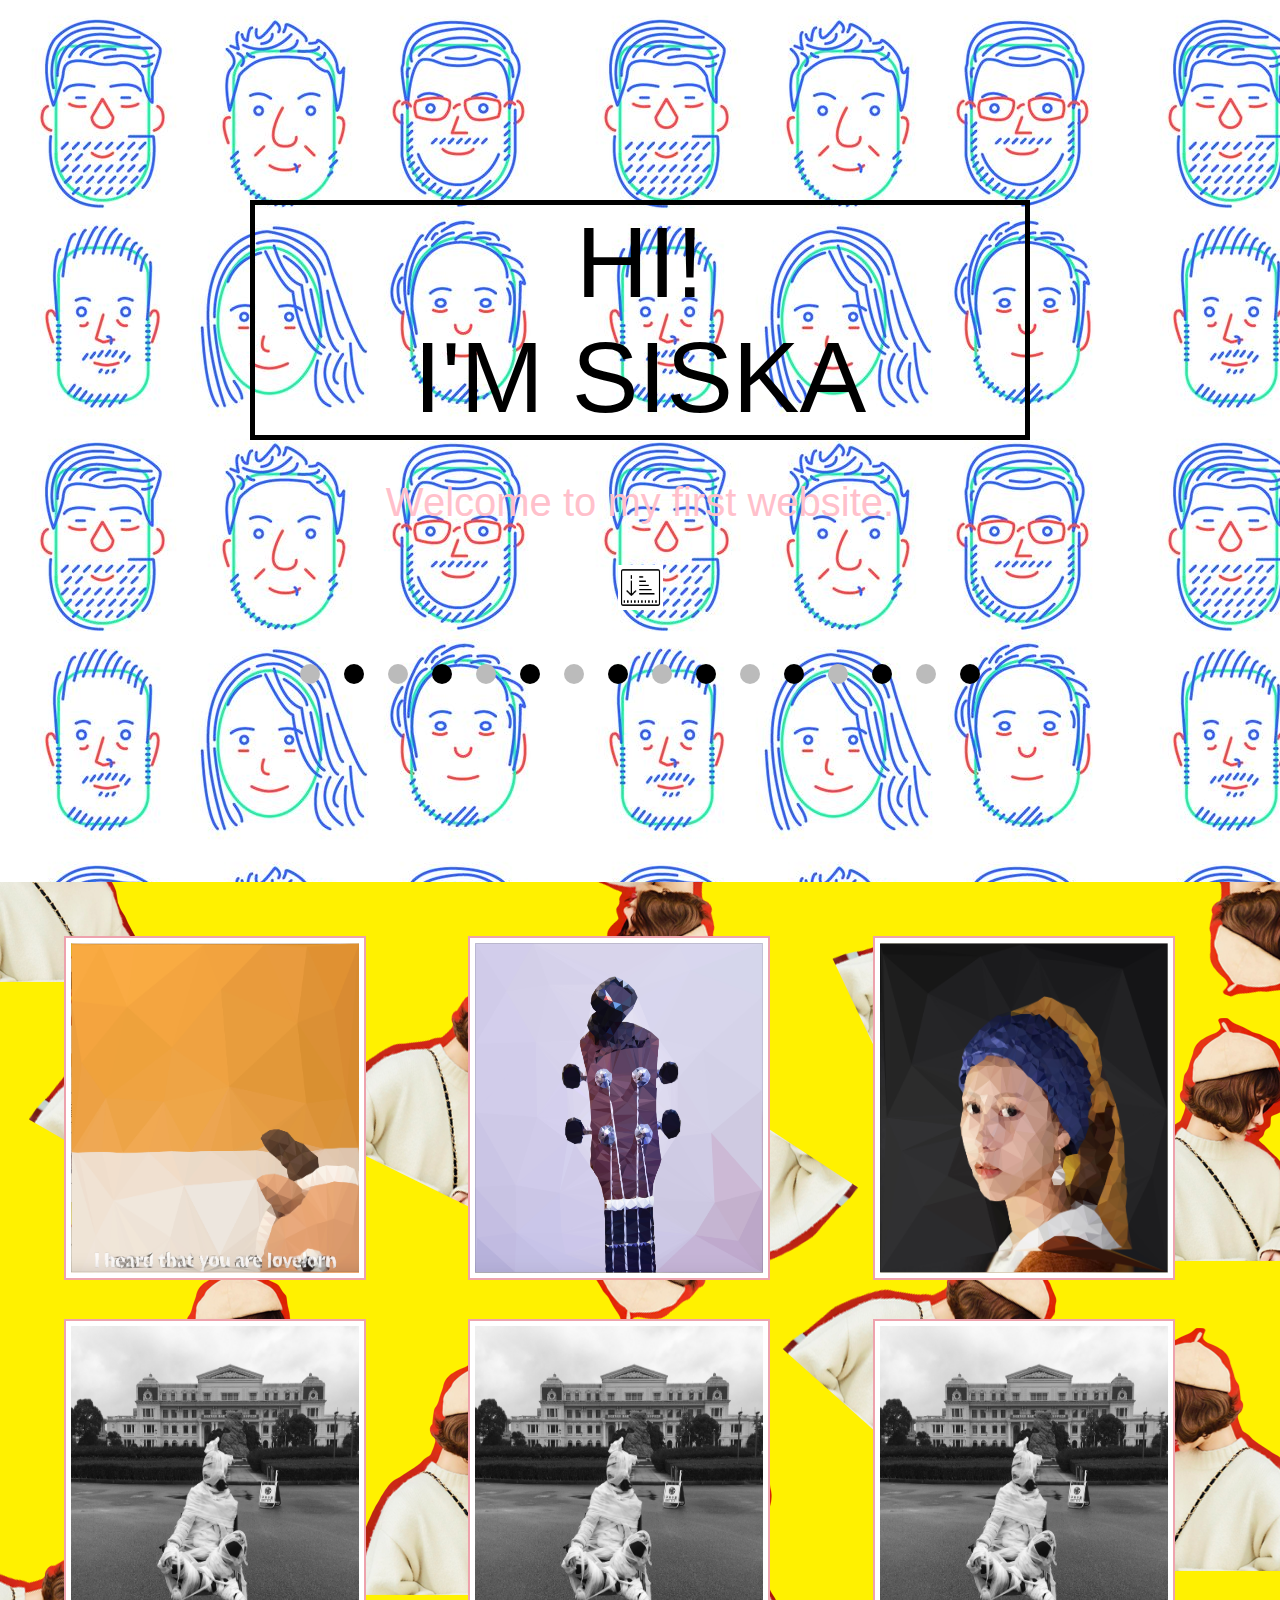
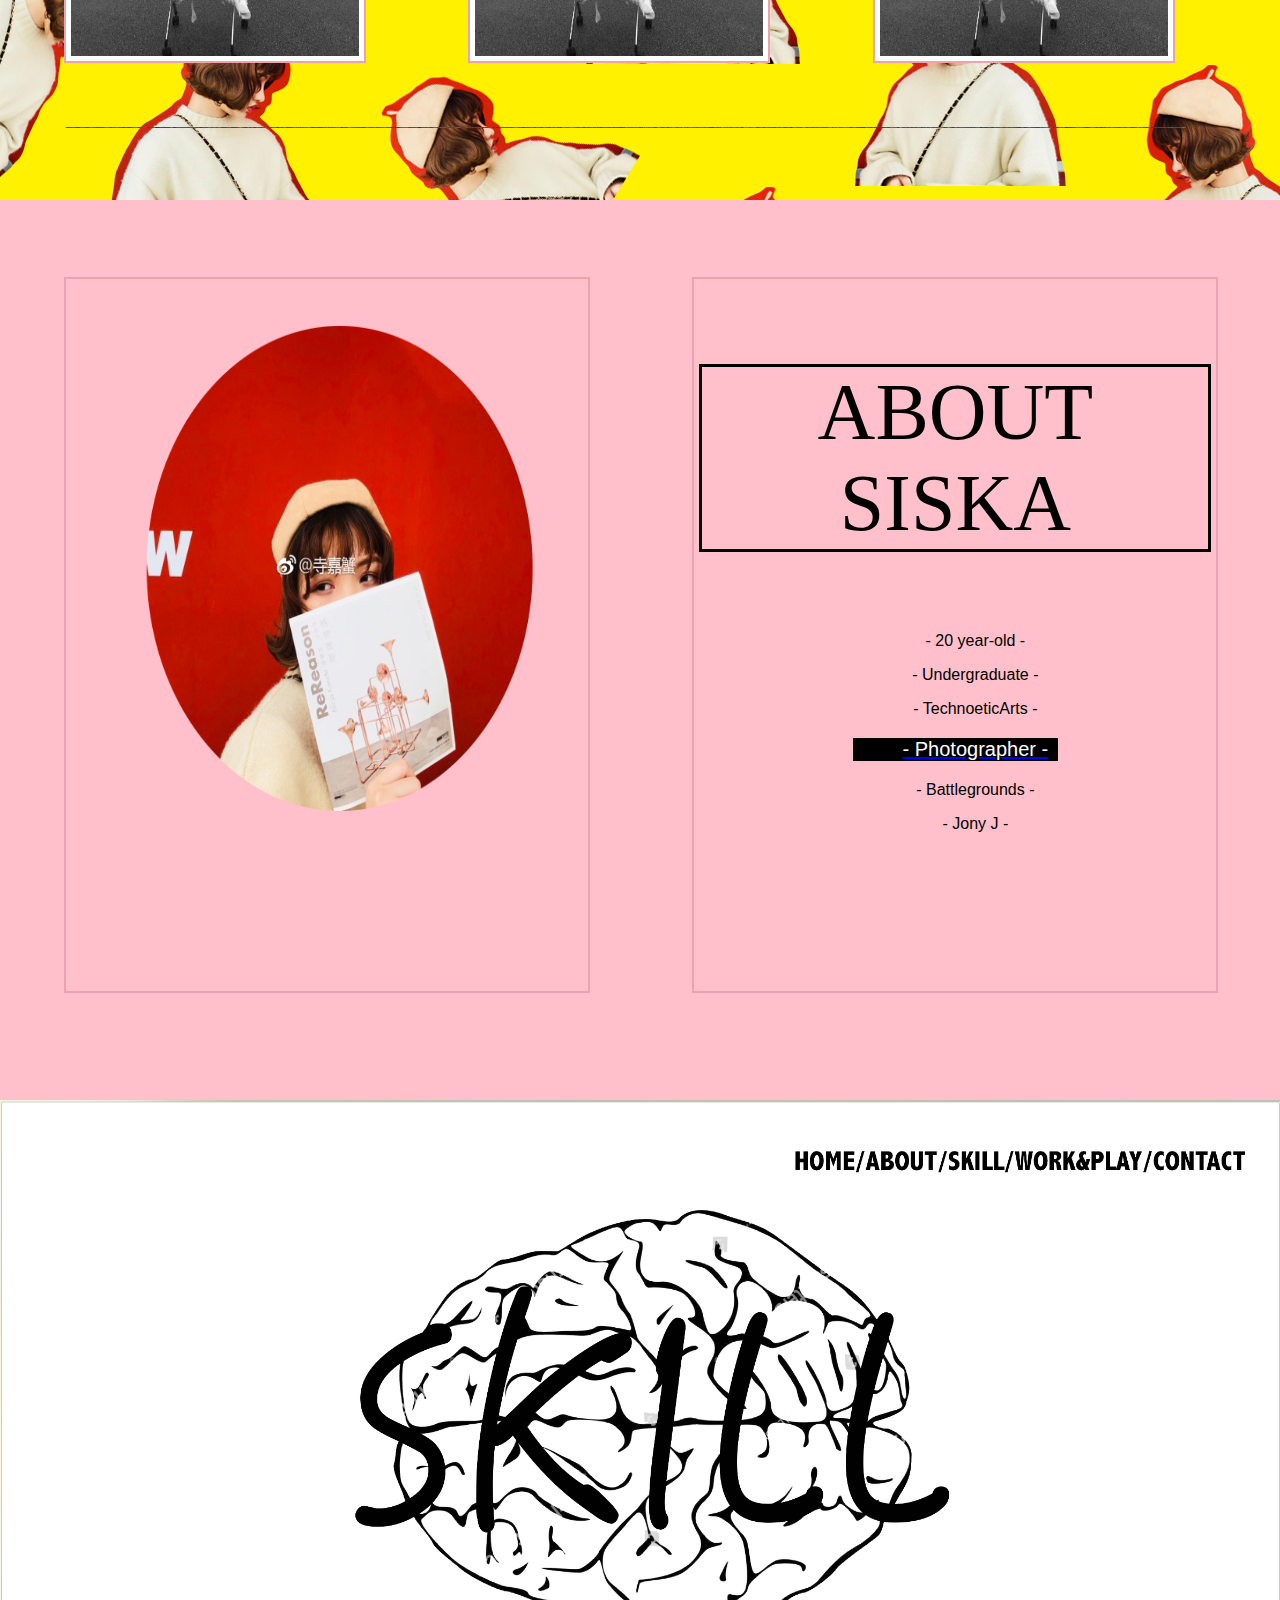
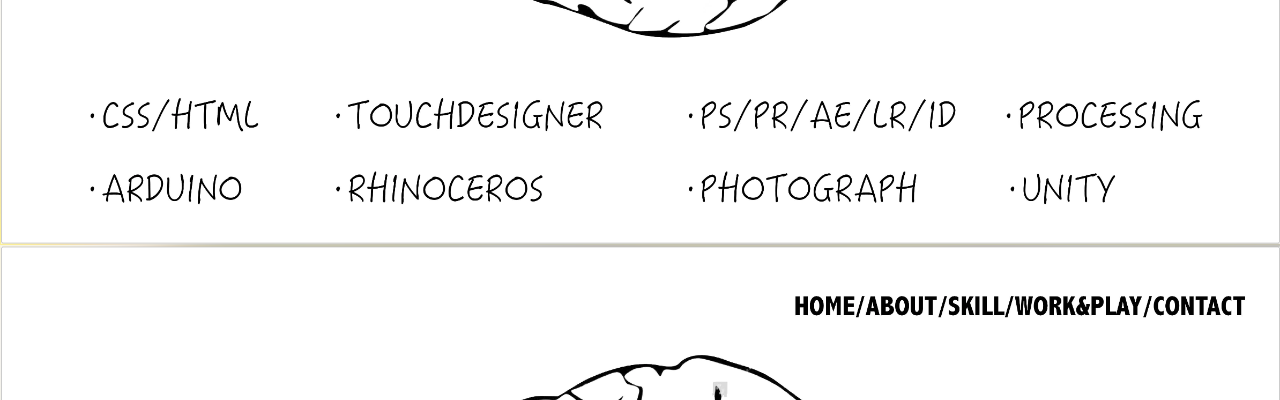
<file: Homework/index.html>
<link rel="stylesheet" type="text/css" href="style.css"/>

<html>
	<head >
	<title>SISKA'S WEB:Home</title>
	<meta name="viewport" content="width=device-width, initial-scale=1">
	</head>
	<body>
		<div class="bg">
		<div class="hw">
			<p id="hai">HI!<br> I'M SISKA</p>
			<p id="intr">Welcome to my first website.</p>
		</div>

		<div id="ani">
          <img src="Images/arrow1.png" width="100%" height="100%">
		</div>
		<br><br><br>
		<div id="arrow">
			  <span class="dot"></span>
 			  <span class="dot1"></span>
 			  <span class="dot"></span>
 			  <span class="dot1"></span>
 			  <span class="dot"></span>
 			  <span class="dot1"></span>
 			  <span class="dot"></span>
 			  <span class="dot1"></span>
 			  <span class="dot"></span>
 			  <span class="dot1"></span>
 			  <span class="dot"></span>
 			  <span class="dot1"></span>
 			   <span class="dot"></span>
 			  <span class="dot1"></span>
 			  <span class="dot"></span>
 			  <span class="dot1"></span>

			<!--<img src="/Users/apple/Desktop/DETAO/Semster4/TSS4/MINKA/website/MFWD/Images/icons8-below-48.png">-->
		</div>
		<br>
	</div>


<!--	<div id="menu">
			<a>HOME<a><span>/ABOUT</span><span>/SKILL</span><span>/WORK&PLAY</span><span>/CONTACT</span>
		
	</div>-->
	<br>
	<br>
	<br>
<div class="con">
	<!--<div class="force-overflow">
	<div class="box1">
		<img src="/Users/apple/Desktop/DETAO/Semster4/TSS4/MINKA/website/MFWD/Images/AN.jpg" width="100%" height="100%">
	</div>
	<div class="box2">
		<img src="/Users/apple/Desktop/DETAO/Semster4/TSS4/MINKA/website/MFWD/Images/GU.jpg" width="100%" height="100%">
	</div>
	<div class="box3">
	<img src="/Users/apple/Desktop/DETAO/Semster4/TSS4/MINKA/website/MFWD/Images/GO.jpg" width="100%" height="100%">
</div>-->
	<br>
	<br>
<br>	<div class="box1">
		<img src="Images/AN.jpg" width="100%" height="100%">
	</div>
	<div class="box2">
		<img src="Images/GU.jpg" width="100%" height="100%">
	</div>
	<div class="box3">
	<img src="Images/GO.jpg" width="100%" height="100%">
</div><br>
	<div class="box4">
	<img src="Images/BE1.jpg" width="100%" height="100%">
</div>
	<div class="box5">
	<img src="Images/BE1.jpg" width="100%" height="100%">
</div>
	<div class="box6">
	<img src="Images/BE1.jpg" width="100%" height="100%">
</div>
	<br>
	<br>
	<br>
	<br>
	<div class="box7" >
		<img src="Images/line.png" width="100%" height="100%">
	</div>
</div>

<div class="third">

</div>

<div class="forth">
<div class="boxi">
	<br>
	<br>
<img src="Images/mypic.png" width="105%" height="70%">
	</div>
	<div class="boxii">
		<p id="i">ABOUT SISKA<p>
			<ul class="tag">- 20 year-old -</ul>
			<ul class="tag">- Undergraduate -</ul>
			<ul class="tag">- TechnoeticArts -</ul>
			<a href="photographer.html"><ul class="tag" id="ph">- Photographer -</ul><a>
				<ul class="tag">- Battlegrounds -</ul>
				<ul class="tag">- Jony J -</ul>


	</div>

</div>

	</body>
<script>

</script>

</html>
</file>
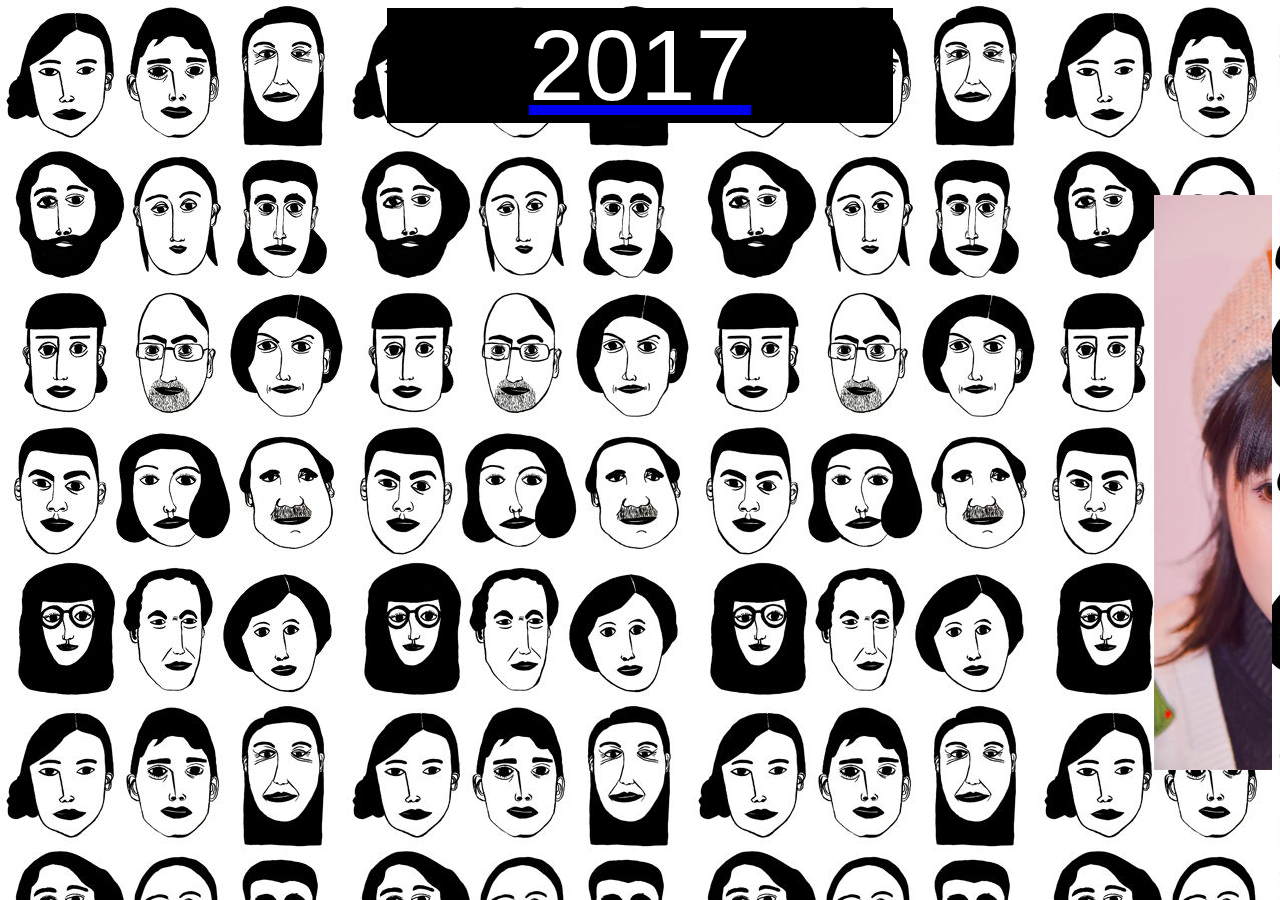
<file: Homework/photographer.html>
<html>
<style>
#title{
	font-size: 100px;
	font-family: Helvetica;
	color: white;
	background-color: black;
	margin-left: 30%;
	margin-right: 30%;
}


</style>
<body background="Images/sis.jpg">
<a href="index.html"><center id="title">2017</center><a>
<br>
<br>
<br>
<br>

<marquee id = "camera" scrollamount="15">
	<img src="Images/1.jpg" width="50%" height="65%">
	<img src="Images/2.jpg" width="50%" height="65%">
	<img src="Images/4.jpg" width="50%" height="65%">
		<img src="Images/5.jpg" width="50%" height="65%">
	<img src="Images/6.jpg" width="50%" height="65%">
		<img src="Images/8.jpg" width="50%" height="65%">
		<img src="Images/9.jpg" width="50%" height="65%">


</marquee>

<div id="switch">
	<div>
</body>
<html>
</file>
<file: Homework/style.css>
#hai{
	color: black;
	font-size: 100px;
	border-style:solid;
	border-color:black;
	border-width: 5px;
	margin-left: 250px;
	margin-right: 250px;
	margin-bottom: 10px;
}

.hw{
	margin-top: 200px;
	text-align:center;
	font-family: Helvetica;

}

#intr{
	color:pink;
	font-size: 40px;
}

#i{
		color:black;
	font-size: 80px;
		border-style:solid;
	border-color:black;
	text-align: center;
}

#menu{
	padding-left: 1000px;
	position: absolute;
	padding-top: 10px;
	color:pink;
	font-family: Helvetica;
}

#ani{
	width: 45px;
	height: 45px;
	margin:0 auto;
	background-color: white;
}

#arrow{
	width: 720px;
	height: 45px;
	margin:0 auto;
}

.dot {
    height: 20px;
    width: 20px;
    background-color: #bbb;
    border-radius: 50%;
    display: inline-block;
    margin-left: 20px;
}

.dot1 {
    height: 20px;
    width: 20px;
    background-color: #000;
    border-radius: 50%;
    display: inline-block;
    margin-left: 20px;
}

.con{
	position: relative;
	width: 100%;
	height: 51%;
	top:46%;
	background:url("Images/pic.png" );
}

.box1,.box2,.box3{
	width: 22.5%;
	height: 36%;
	background-color: white;
	float:left;
	margin-right:3%;
	padding: 5px;
	border: 2px solid #EEA2AD;
	margin-left:5%;
}


.box4,.box5,.box6{
	width: 22.5%;
	height: 36%;
	background-color: white;
	float:left;
	margin-right:3%;
	padding: 5px;
	border: 2px solid #EEA2AD;
	margin-left:5%;
	margin-top: 3%;
}

.bg{
	width: 100%;
	height: 100%;
	position: absolute;
	background: url("Images/sis1.jpg")
}
.box7{
	width: 100%;
	height: 5%;
	float:left;
	margin-top: 3%;
	margin-right:3%;

}

.third{
	top:300%;
	width: 100%;
	height: 100%;
	position: absolute;
	background:url("Images/3.jpg");
	background-size: contain;
}


.previous{
	background-color: rgb(255,204,238);
	margin-left: 38%;
}

.next{
	background-color: rgb(255,179,204);
	margin-left: 12%;

}

.round {
    border-radius: 50%;
}

.forth{
	top:200%;
	width: 100%;
	height: 100%;
	position: absolute;
	z-index: 1;
	background-color: pink;
}
.boxi{
	width: 40%;
	height: 78%;
	background-color: white;
	float:left;
	margin-top: 6%;
	margin-right:3%;
	padding: 5px;
	border: 2px solid #EEA2AD;
	margin-left:5%;
	background-color: pink;
}

.boxii{
	width: 40%;
	height: 78%;
	background-color: white;
	float:left;
	margin-top: 6%;
	margin-right:3%;
	padding: 5px;
	border: 2px solid #EEA2AD;
	margin-left:5%;
	background-color: pink;
}

.tag{
		text-align: center;
		font-family: Helvetica;
}

#ph{
	background-color: black;
	color:white;
	font-size: 20px;
	margin-right: 30%;
	margin-left: 30%;
}
body{
	margin:0 auto;
	width:100%;
	height:200%;
}
</file>
